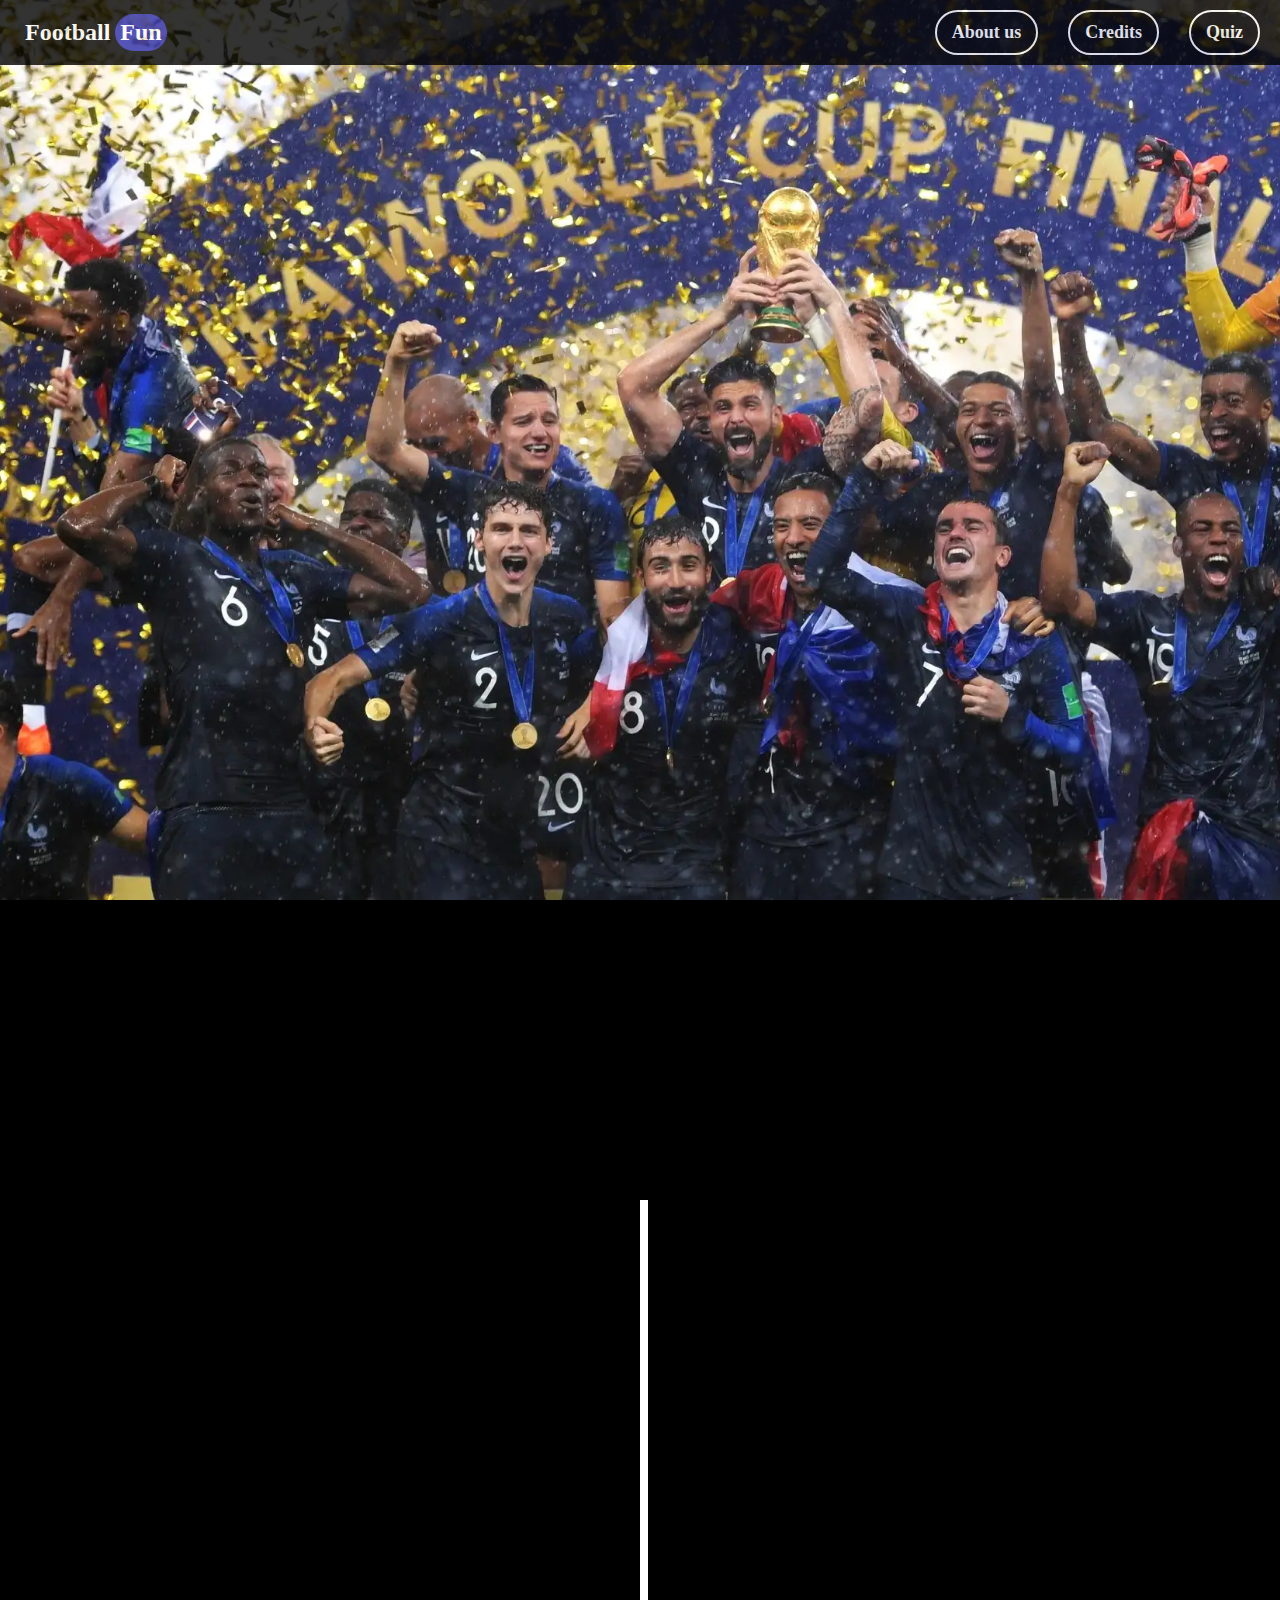
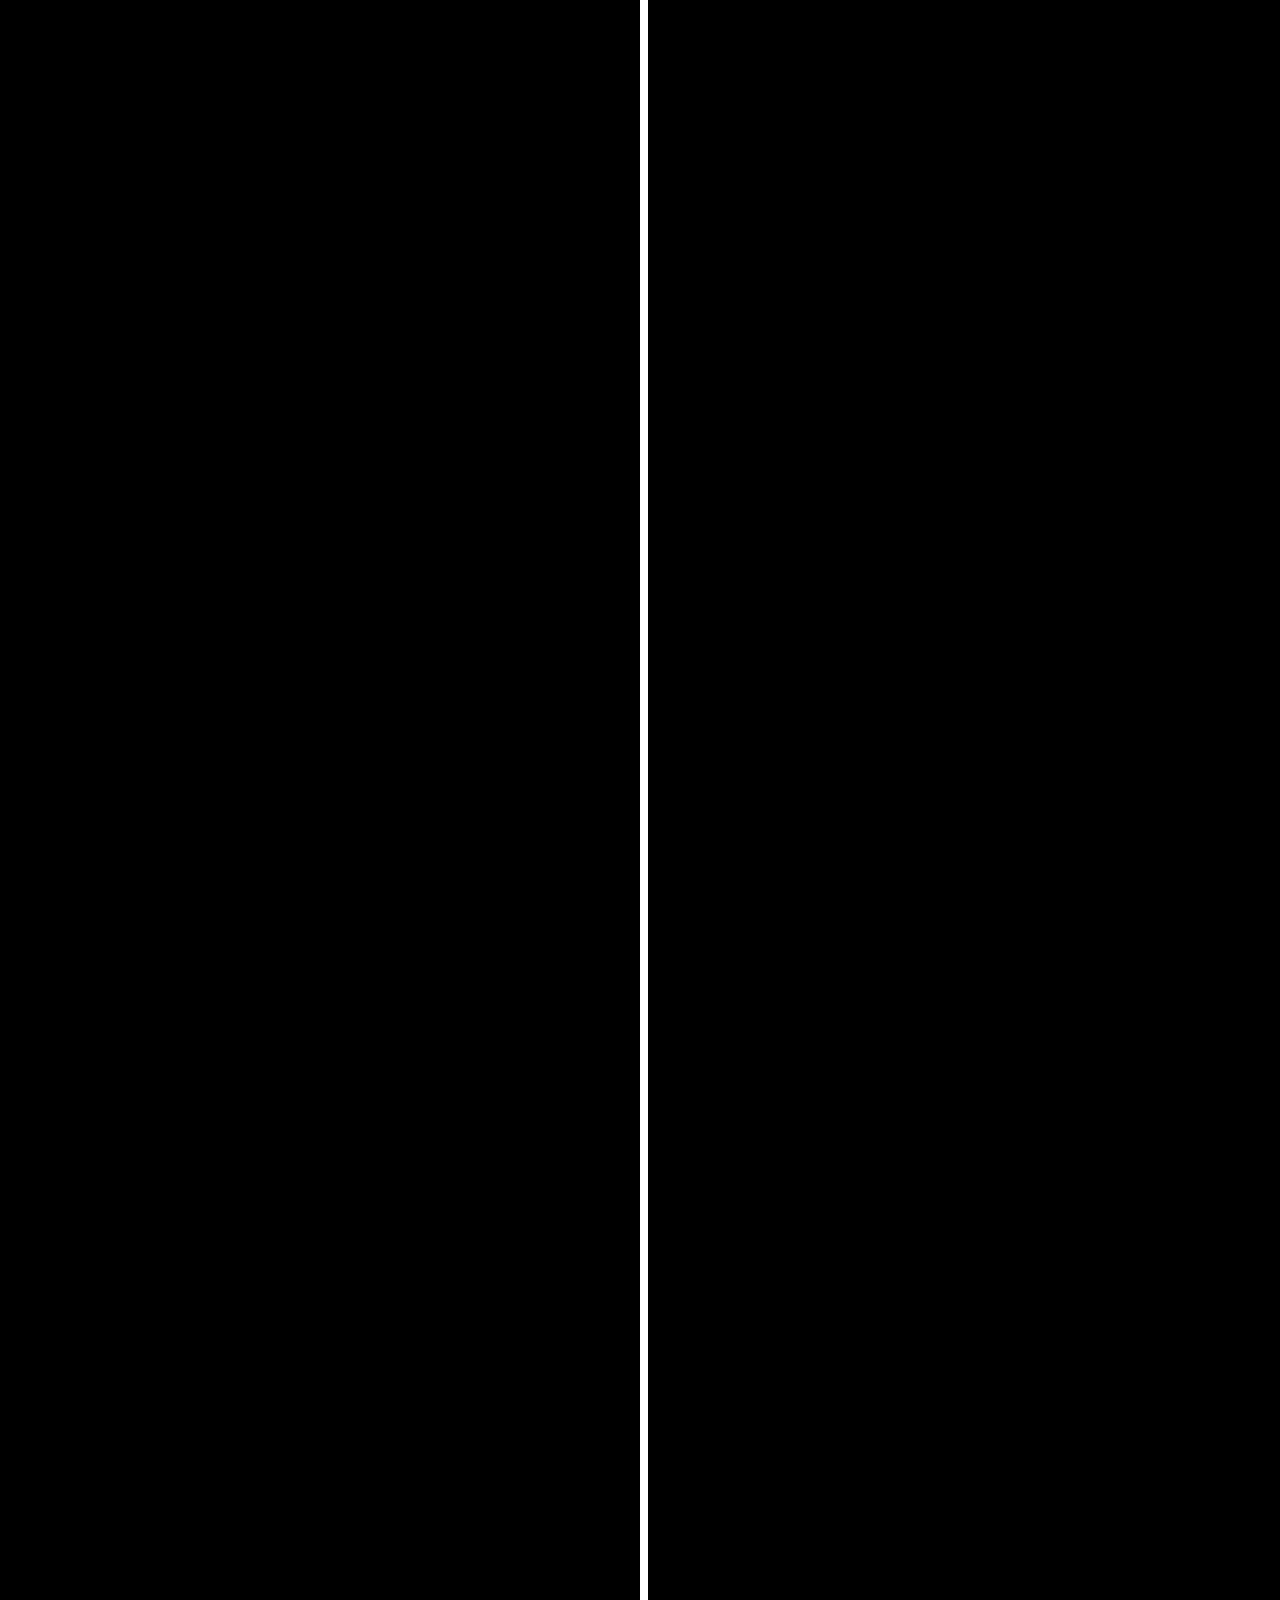
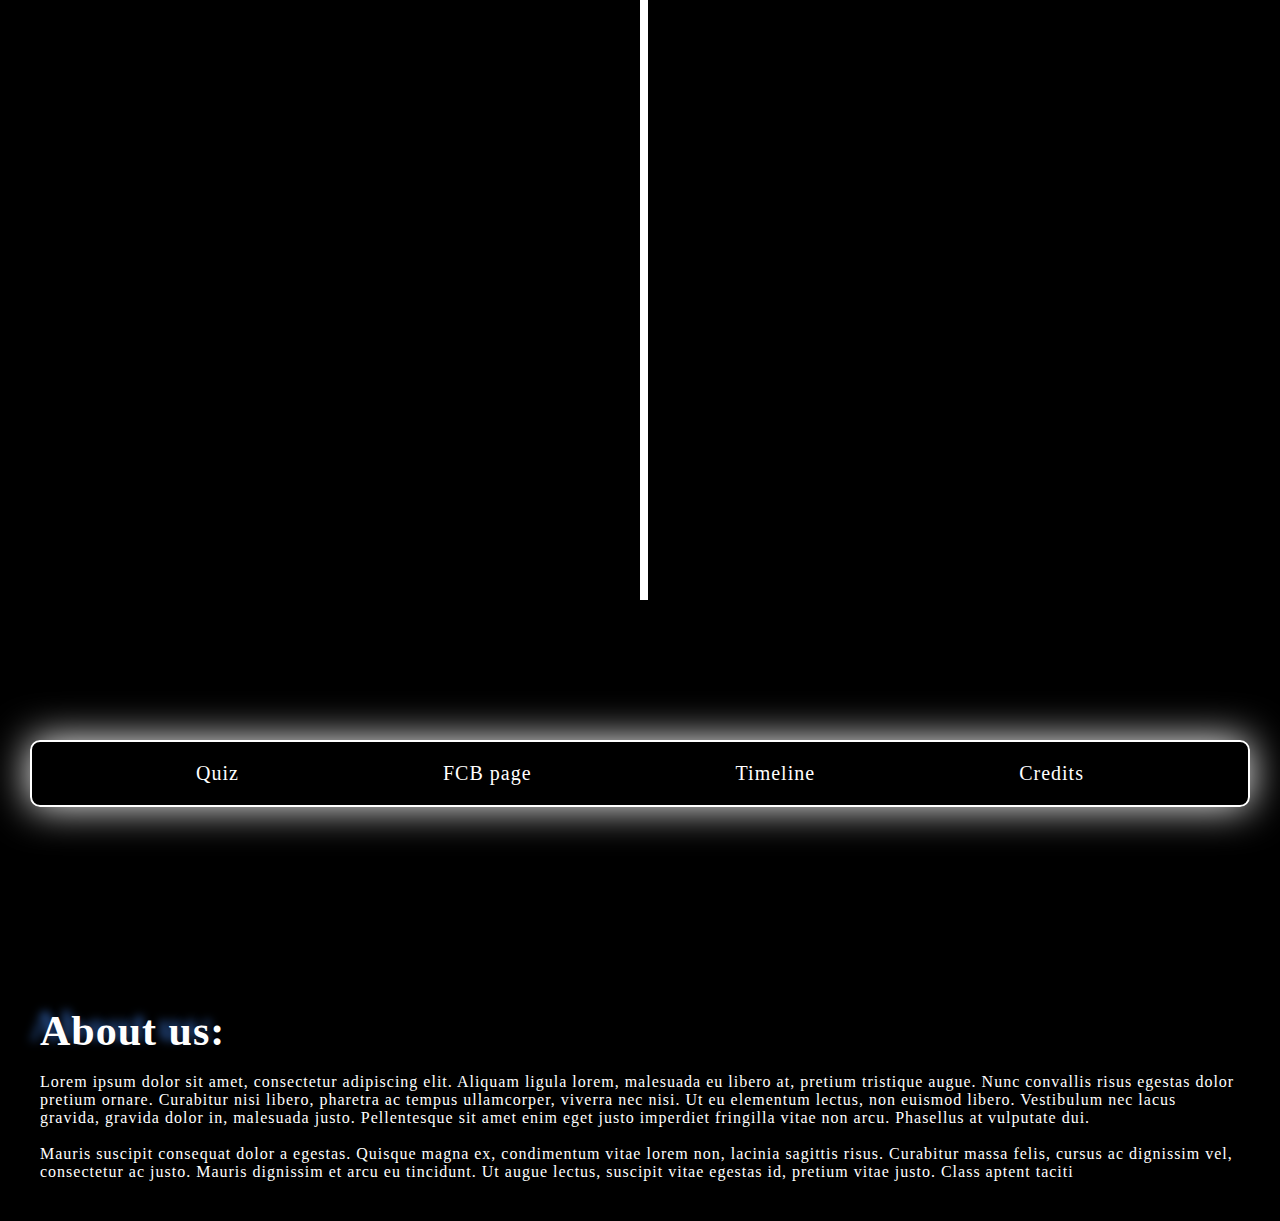
<file: index.html>
<!DOCTYPE html>
<html lang="en">
<head>
    <meta charset="UTF-8">
    <meta name="viewport" content="width=device-width, initial-scale=1.0">
    <meta http-equiv="X-UA-Compatible" content="IE=edge">
    <link rel="stylesheet" type="text/css" href="css/grid.css">
    <link rel="stylesheet" type="text/css" href="css/style.css">
    <title>Fotball</title>
</head>
<body class="startSida">
    <header id="header">
        <nav class="start-nav">
            <div class="logostart"><p>Football </p><p class="logoBg"> Fun</p> </div>
            <nav class="start-page">
                <a href="#aboutUs">About us</a>
                <a href="credits.html">Credits</a>
                <a href="quiz.html">Quiz</a>
            </nav>
        </nav>
    </header>
    <div class="line"></div>
<div class="timeline" id="timelinelink">
    <!-- varje div med class "box" är en del av händelser-->
    <div class="box show">
        <img src="img/englandflag.webp" alt="england flag">
        <div class="box-content o">
        <h2>1863</h2>
        <p>The modern football was invented</p>
        </div>
    </div>
    <div class="box show">
        <div class="box-content e">
        <h2>1930</h2>
        <p>First FIFA World Cup</p>
        </div>
        <img src="img/firstWC.webp" alt="Péle vs Sweden">
    </div>
    <div class="box show">
        <img src="img/CL.webp" alt="Champions League logo">
        <div class="box-content o">
        <h2>1955</h2>
        <p>Champions League was founded</p>
        </div> 
    </div>
    <div class="box show">
        <div class="box-content e">
            <h2>1930</h2>
            <p>First FIFA World Cup</p>
         </div>
        <img src="img/firstWC.webp" alt="Péle vs Sweden"> 
    </div>
    <div class="box show">
        <img src="img/CL.webp" alt="Champions League logo">
        <div class="box-content o">
            <h2>1955</h2>
            <p>Champions League was founded</p>
        </div>
    </div>
    <div class="box show">
        <div class="box-content e">
            <h2>1930</h2>
            <p>First FIFA World Cup</p>
         </div>
        <img src="img/firstWC.webp" alt="Péle vs Sweden"> 
    </div>
    <div class="box show">
        <img src="img/CL.webp" alt="Champions League logo">
        <div class="box-content o">
            <h2>1955</h2>
            <p>Champions League was founded</p>
        </div>
    </div>
    <div class="box show">
        <div class="box-content e">
            <h2>1930</h2>
            <p>First FIFA World Cup</p>
         </div>
        <img src="img/firstWC.webp" alt="Péle vs Sweden"> 
    </div>
    <div class="box show">
        <img src="img/CL.webp" alt="Champions League logo">
        <div class="box-content o">
            <h2>1955</h2>
            <p>Champions League was founded</p>
        </div>
    </div>
    <div class="box show">
        <div class="box-content e">
            <h2>1930</h2>
            <p>First FIFA World Cup</p>
         </div>
        <img src="img/firstWC.webp" alt="Péle vs Sweden"> 
    </div>
    <div class="box show">
        <img src="img/CL.webp" alt="Champions League logo">
        <div class="box-content o">
            <h2>1955</h2>
            <p>Champions League was founded</p>
        </div>
    </div>
    <div class="box show">
        <div class="box-content e">
            <h2>1930</h2>
            <p>First FIFA World Cup</p>
         </div>
        <img src="img/firstWC.webp" alt="Péle vs Sweden"> 
    </div>
</div>
 
    <nav class="start-nav-nere"> 
        <a href="quiz.html">Quiz</a>
        <a href="FCB.html">FCB page</a>
        <a href="#timelinelink">Timeline</a>
        <a href="credits.html">Credits</a>
    </nav>
<section class="AbUsSection">
    <h2 id="aboutUs">About us:</h2>
    <br>
    <p>Lorem ipsum dolor sit amet, consectetur adipiscing elit. Aliquam ligula lorem, malesuada eu libero at, pretium tristique augue. Nunc convallis risus egestas dolor pretium ornare. Curabitur nisi libero, pharetra ac tempus ullamcorper, viverra nec nisi. Ut eu elementum lectus, non euismod libero. Vestibulum nec lacus gravida, gravida dolor in, malesuada justo. Pellentesque sit amet enim eget justo imperdiet fringilla vitae non arcu.
         Phasellus at vulputate dui.</p><br>

       <p> Mauris suscipit consequat dolor a egestas. Quisque magna ex, condimentum vitae lorem non, lacinia sagittis risus. Curabitur massa felis, cursus ac dignissim vel, consectetur ac justo. Mauris dignissim et arcu eu tincidunt. Ut augue lectus, suscipit vitae egestas id, pretium vitae justo. Class aptent taciti</p>
</section>
    <script> 
    // Code for start picture fade out
    const bg = document.getElementById('header');
        window.addEventListener('scroll', function(){
         // bg.style.backgroundSize = 100 - +window.pageYOffset/800+'%';
          bg.style.opacity = 1 - +window.pageYOffset/500+'';
        })


    //code for the animated timeline

    const boxes = document.querySelectorAll('.box');

    window.addEventListener('scroll', checkBoxes);

    checkBoxes();

    function checkBoxes() {
        const triggerBottom = window.innerHeight / 5 * 4;

        boxes.forEach(box => {
           const boxTop = box.getBoundingClientRect().top;

           if (boxTop < triggerBottom) {
                box.classList.add('show');
           } else {
            box.classList.remove('show');
           }
    });
    }
        </script>
</body>
</html>
</file>
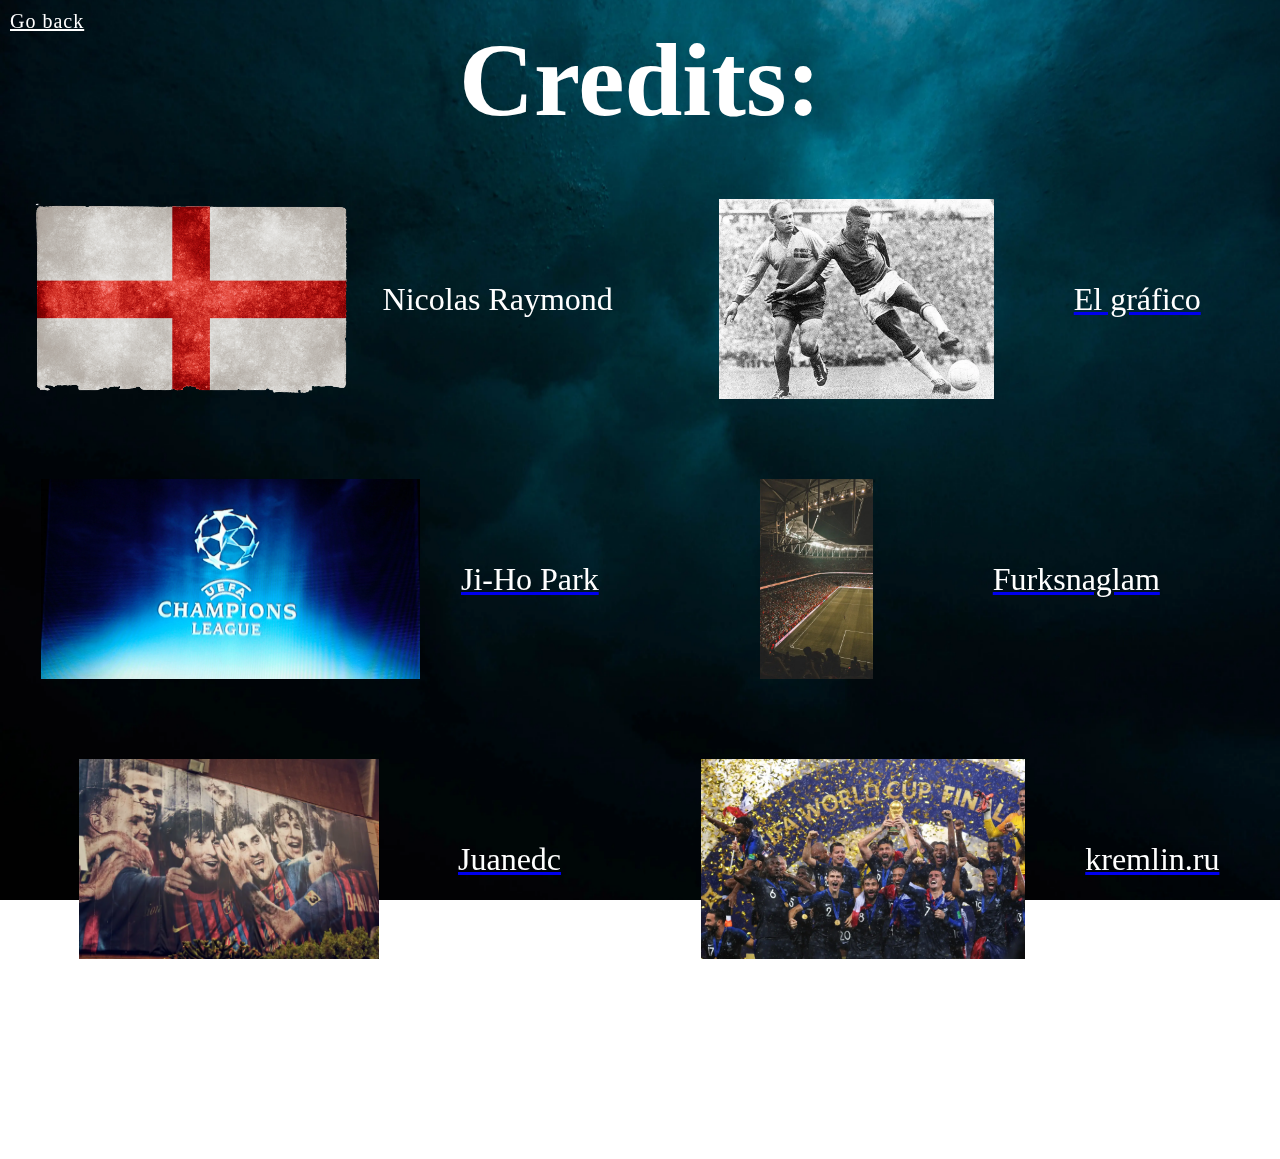
<file: credits.html>
<!DOCTYPE html>
<html lang="en">
<head>
    <meta charset="UTF-8">
    <meta name="viewport" content="width=device-width, initial-scale=1.0">
    <meta http-equiv="X-UA-Compatible" content="IE=edge">
    <link rel="stylesheet" type="text/css" href="css/grid.css">
    <link rel="stylesheet" type="text/css" href="css/style.css">
    <title>Credits</title>
</head>
<body>
    <div class="creditsPage"></div>
        <div class="container zIndex5">
            <nav class="goBack"><a href="index.html">Go back</a></nav>
        <header><h1>Credits:</h1></header>
        <figure class="creditSection">
            <img src="img/englandflag.webp" alt="england flag">
            <p>Nicolas Raymond</p>
        </figure>
        <figure class="creditSection">
            <img src="img/firstWC.webp" alt="Péle vs Sweden">
            <a href="http://commons.wikimedia.org/" target="_blank"><p>El gráfico</p></a>
        </figure>
        <figure class="creditSection">
            <img src="img/CL.webp" alt="Champions League logo">
            <a href="https://flic.kr/p/7PU7eU" target="_blank"><p>Ji-Ho Park</p></a>
        </figure>
        <figure class="creditSection">
            <img src="img/header.3.webp" alt="Football Stadium">
            <a href="https://www.pexels.com/photo/soccer-field-3131406/" target="_blank"><p>Furksnaglam</p></a>
        </figure>
        <figure class="creditSection">
            <img src="img/fcb1.webp" alt="FCB spelare">
            <a href="https://www.flickr.com/photos/juanedc/8440189313" target="_blank"><p>Juanedc</p></a>
        </figure>
        <figure class="creditSection">
            <img src="img/wcwin.webp" alt="france wins the world cup">
            <a href="https://commons.wikimedia.org/wiki/File:France_champion_of_the_Football_World_Cup_Russia_2018.jpg" target="_blank"><p>kremlin.ru</p></a>
        </figure>
        <figure class="creditSection">

        </figure>
        <figure class="creditSection">

        </figure>
        <figure class="creditSection">

        </figure>

    </div>
</body>
</html>
</file>
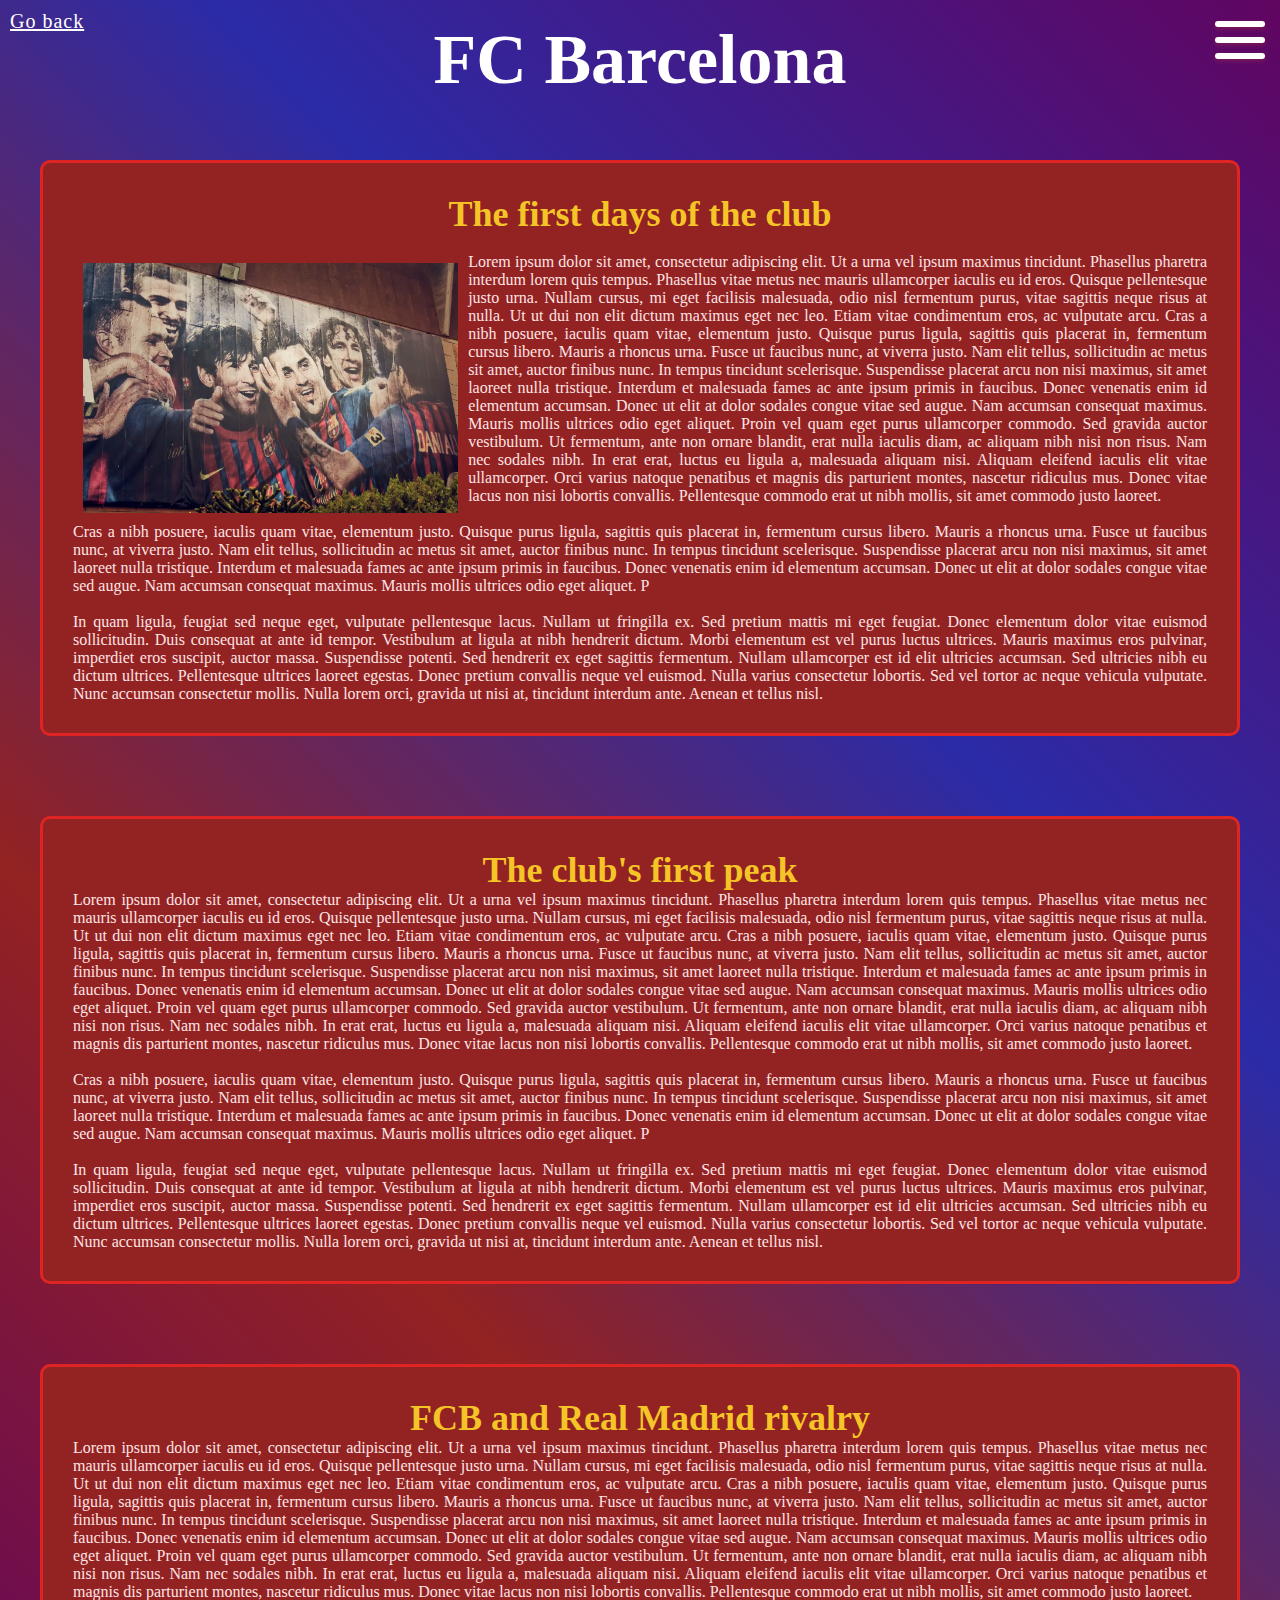
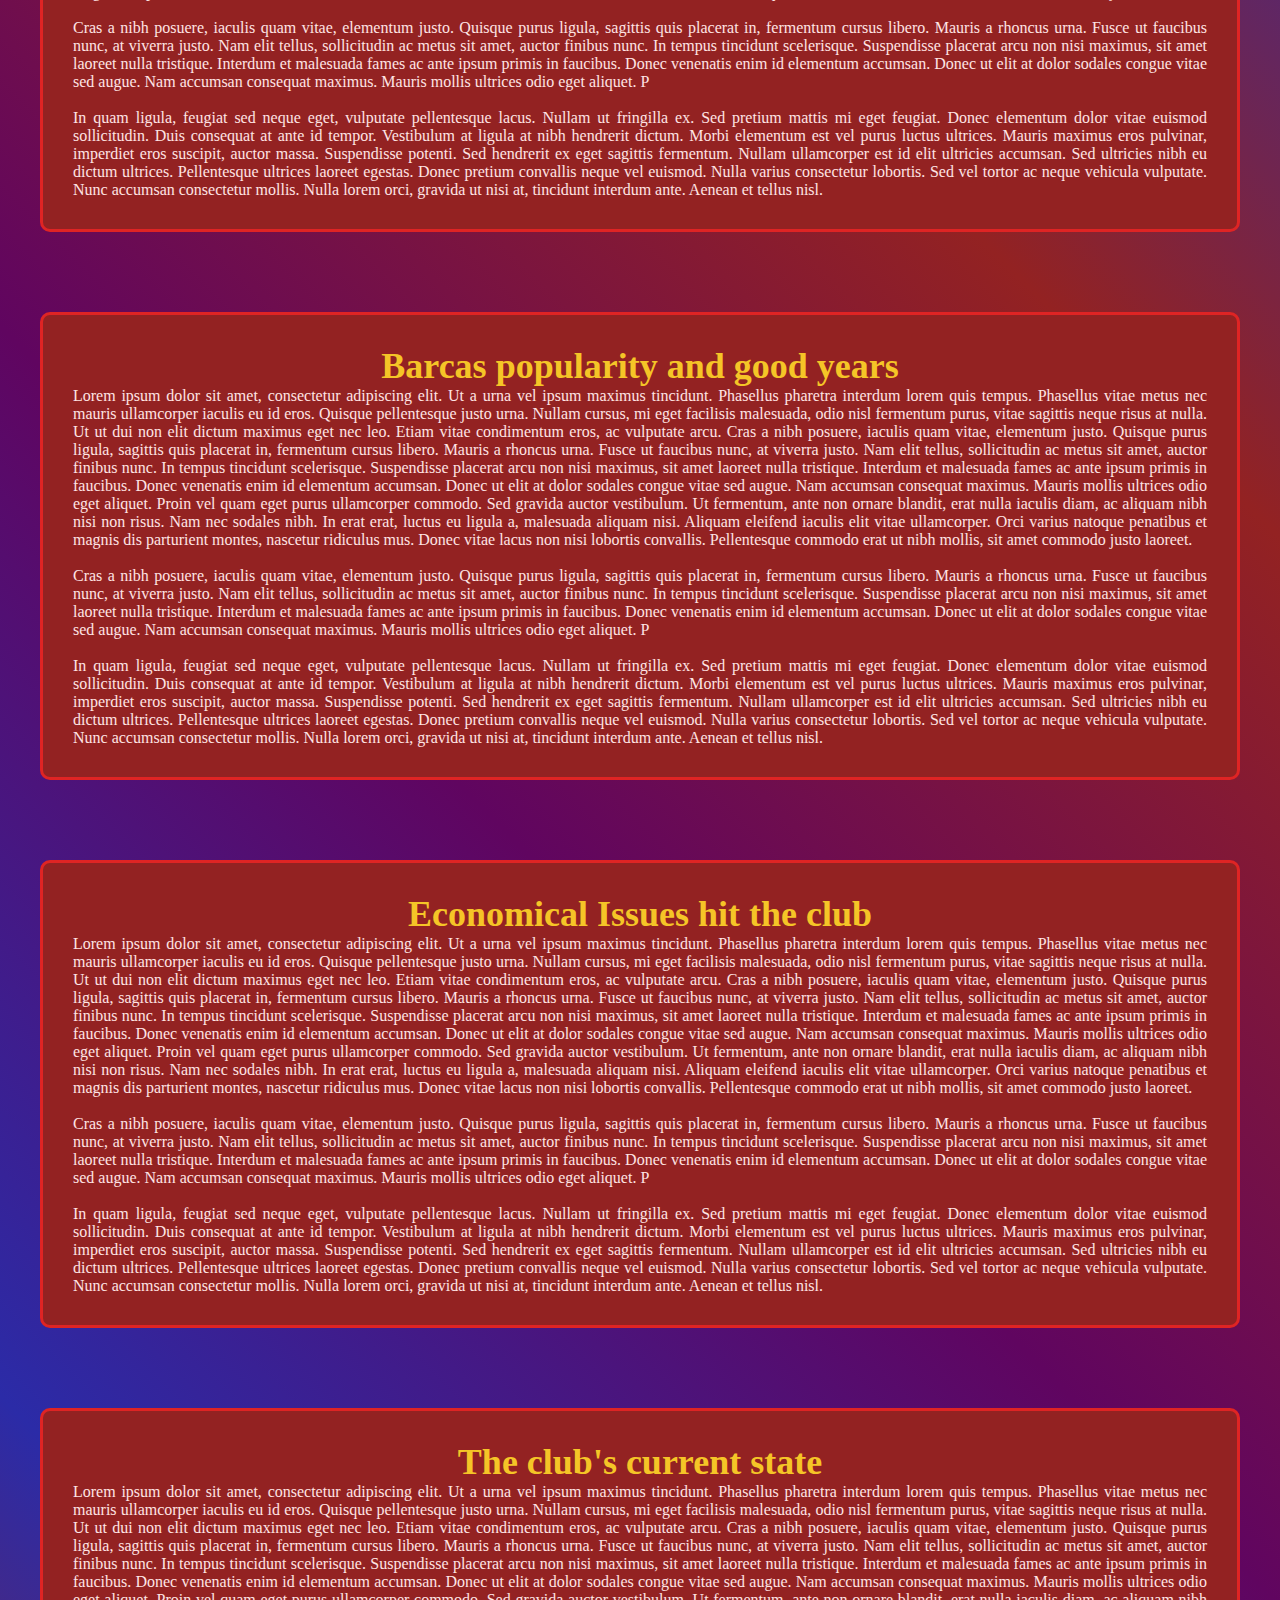
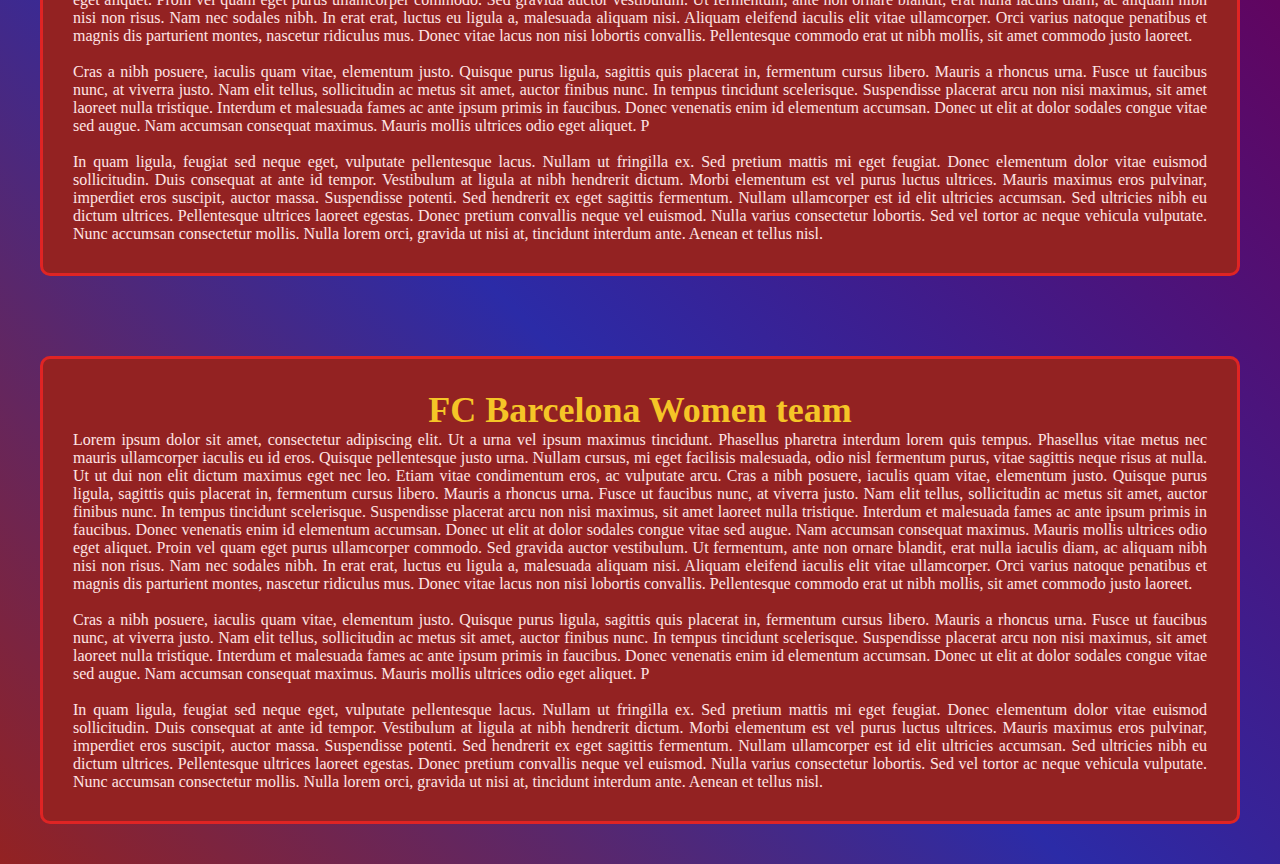
<file: FCB.html>
<!DOCTYPE html>
<html lang="en">
<head>
    <meta charset="UTF-8">
    <meta name="viewport" content="width=device-width, initial-scale=1.0">
    <meta http-equiv="X-UA-Compatible" content="IE=edge">
    <title>FC Barcelona</title>
    <link rel="stylesheet" type="text/css" href="css/grid.css">
    <link rel="stylesheet" type="text/css" href="css/style.css">
</head>
<body> 
    <div class="container fcb">
        <!-- Hamburgarmeny-->
        <nav class="goBack"><a href="index.html">Go back</a></nav>
        <div class="dropdown">
            <div class="dropbtn">
                <div class="btn-pins"></div></div>
            <div id="myDropdown" class="dropdown-content">
              <a href="#firstDays">First days</a>
              <a href="#firstPeak">First peak</a>
              <a href="#realMadrirRivalry">Real Madrid rivalry</a>
              <a href="#goodYears">Great years</a>
              <a href="#economicalIssues">Economical Issues</a>
              <a href="#currentState">Current State</a>
              <a href="#FCBWomen">FCB Women</a>
            </div>
          </div>
       <header>FC Barcelona</header>
        <section class="sectionFcb">
            <h2 id="firstDays">The first days of the club</h2>
            <br>
                 <img src="img/fcb1.webp" alt="fcb poster">
                <p> Lorem ipsum dolor sit amet, consectetur adipiscing elit. Ut a urna vel ipsum maximus tincidunt. Phasellus pharetra interdum lorem quis tempus. Phasellus vitae metus nec mauris ullamcorper iaculis eu id eros. Quisque pellentesque justo urna. Nullam cursus, mi eget facilisis malesuada, odio nisl fermentum purus, vitae sagittis neque risus at nulla. Ut ut dui non elit dictum maximus eget nec leo. Etiam vitae condimentum eros, ac vulputate arcu.

                Cras a nibh posuere, iaculis quam vitae, elementum justo. Quisque purus ligula, sagittis quis placerat in, fermentum cursus libero. Mauris a rhoncus urna. Fusce ut faucibus nunc, at viverra justo. Nam elit tellus, sollicitudin ac metus sit amet, auctor finibus nunc. In tempus tincidunt scelerisque. Suspendisse placerat arcu non nisi maximus, sit amet laoreet nulla tristique. Interdum et malesuada fames ac ante ipsum primis in faucibus. Donec venenatis enim id elementum accumsan. Donec ut elit at dolor sodales congue vitae sed augue. Nam accumsan consequat maximus.
                
                Mauris mollis ultrices odio eget aliquet. Proin vel quam eget purus ullamcorper commodo. Sed gravida auctor vestibulum. Ut fermentum, ante non ornare blandit, erat nulla iaculis diam, ac aliquam nibh nisi non risus. Nam nec sodales nibh. In erat erat, luctus eu ligula a, malesuada aliquam nisi. Aliquam eleifend iaculis elit vitae ullamcorper. Orci varius natoque penatibus et magnis dis parturient montes, nascetur ridiculus mus. Donec vitae lacus non nisi lobortis convallis. Pellentesque commodo erat ut nibh mollis, sit amet commodo justo laoreet.</p>
                <br>
                <p> Cras a nibh posuere, iaculis quam vitae, elementum justo. Quisque purus ligula, sagittis quis placerat in, fermentum cursus libero. Mauris a rhoncus urna. Fusce ut faucibus nunc, at viverra justo. Nam elit tellus, sollicitudin ac metus sit amet, auctor finibus nunc. In tempus tincidunt scelerisque. Suspendisse placerat arcu non nisi maximus, sit amet laoreet nulla tristique. Interdum et malesuada fames ac ante ipsum primis in faucibus. Donec venenatis enim id elementum accumsan. Donec ut elit at dolor sodales congue vitae sed augue. Nam accumsan consequat maximus.
                
                    Mauris mollis ultrices odio eget aliquet. P</p>
                <br>
                <p>In quam ligula, feugiat sed neque eget, vulputate pellentesque lacus. Nullam ut fringilla ex. Sed pretium mattis mi eget feugiat. Donec elementum dolor vitae euismod sollicitudin. Duis consequat at ante id tempor. Vestibulum at ligula at nibh hendrerit dictum. Morbi elementum est vel purus luctus ultrices.

                    Mauris maximus eros pulvinar, imperdiet eros suscipit, auctor massa. Suspendisse potenti. Sed hendrerit ex eget sagittis fermentum. Nullam ullamcorper est id elit ultricies accumsan. Sed ultricies nibh eu dictum ultrices. Pellentesque ultrices laoreet egestas. Donec pretium convallis neque vel euismod. Nulla varius consectetur lobortis. Sed vel tortor ac neque vehicula vulputate. Nunc accumsan consectetur mollis. Nulla lorem orci, gravida ut nisi at, tincidunt interdum ante. Aenean et tellus nisl.
                    
                    </p>
        </section>
        <section class="sectionFcb">
            <h2 id="firstPeak">The club's first peak</h2>
            <p> Lorem ipsum dolor sit amet, consectetur adipiscing elit. Ut a urna vel ipsum maximus tincidunt. Phasellus pharetra interdum lorem quis tempus. Phasellus vitae metus nec mauris ullamcorper iaculis eu id eros. Quisque pellentesque justo urna. Nullam cursus, mi eget facilisis malesuada, odio nisl fermentum purus, vitae sagittis neque risus at nulla. Ut ut dui non elit dictum maximus eget nec leo. Etiam vitae condimentum eros, ac vulputate arcu.

                Cras a nibh posuere, iaculis quam vitae, elementum justo. Quisque purus ligula, sagittis quis placerat in, fermentum cursus libero. Mauris a rhoncus urna. Fusce ut faucibus nunc, at viverra justo. Nam elit tellus, sollicitudin ac metus sit amet, auctor finibus nunc. In tempus tincidunt scelerisque. Suspendisse placerat arcu non nisi maximus, sit amet laoreet nulla tristique. Interdum et malesuada fames ac ante ipsum primis in faucibus. Donec venenatis enim id elementum accumsan. Donec ut elit at dolor sodales congue vitae sed augue. Nam accumsan consequat maximus.
                
                Mauris mollis ultrices odio eget aliquet. Proin vel quam eget purus ullamcorper commodo. Sed gravida auctor vestibulum. Ut fermentum, ante non ornare blandit, erat nulla iaculis diam, ac aliquam nibh nisi non risus. Nam nec sodales nibh. In erat erat, luctus eu ligula a, malesuada aliquam nisi. Aliquam eleifend iaculis elit vitae ullamcorper. Orci varius natoque penatibus et magnis dis parturient montes, nascetur ridiculus mus. Donec vitae lacus non nisi lobortis convallis. Pellentesque commodo erat ut nibh mollis, sit amet commodo justo laoreet.</p>
                <br>
                <p> Cras a nibh posuere, iaculis quam vitae, elementum justo. Quisque purus ligula, sagittis quis placerat in, fermentum cursus libero. Mauris a rhoncus urna. Fusce ut faucibus nunc, at viverra justo. Nam elit tellus, sollicitudin ac metus sit amet, auctor finibus nunc. In tempus tincidunt scelerisque. Suspendisse placerat arcu non nisi maximus, sit amet laoreet nulla tristique. Interdum et malesuada fames ac ante ipsum primis in faucibus. Donec venenatis enim id elementum accumsan. Donec ut elit at dolor sodales congue vitae sed augue. Nam accumsan consequat maximus.
                
                    Mauris mollis ultrices odio eget aliquet. P</p>
                <br>
                <p>In quam ligula, feugiat sed neque eget, vulputate pellentesque lacus. Nullam ut fringilla ex. Sed pretium mattis mi eget feugiat. Donec elementum dolor vitae euismod sollicitudin. Duis consequat at ante id tempor. Vestibulum at ligula at nibh hendrerit dictum. Morbi elementum est vel purus luctus ultrices.

                    Mauris maximus eros pulvinar, imperdiet eros suscipit, auctor massa. Suspendisse potenti. Sed hendrerit ex eget sagittis fermentum. Nullam ullamcorper est id elit ultricies accumsan. Sed ultricies nibh eu dictum ultrices. Pellentesque ultrices laoreet egestas. Donec pretium convallis neque vel euismod. Nulla varius consectetur lobortis. Sed vel tortor ac neque vehicula vulputate. Nunc accumsan consectetur mollis. Nulla lorem orci, gravida ut nisi at, tincidunt interdum ante. Aenean et tellus nisl.
                    
                    </p>
        </section>
        <section class="sectionFcb">
            <h2 id="realMadrirRivalry">FCB and Real Madrid rivalry</h2>
            <p> Lorem ipsum dolor sit amet, consectetur adipiscing elit. Ut a urna vel ipsum maximus tincidunt. Phasellus pharetra interdum lorem quis tempus. Phasellus vitae metus nec mauris ullamcorper iaculis eu id eros. Quisque pellentesque justo urna. Nullam cursus, mi eget facilisis malesuada, odio nisl fermentum purus, vitae sagittis neque risus at nulla. Ut ut dui non elit dictum maximus eget nec leo. Etiam vitae condimentum eros, ac vulputate arcu.

                Cras a nibh posuere, iaculis quam vitae, elementum justo. Quisque purus ligula, sagittis quis placerat in, fermentum cursus libero. Mauris a rhoncus urna. Fusce ut faucibus nunc, at viverra justo. Nam elit tellus, sollicitudin ac metus sit amet, auctor finibus nunc. In tempus tincidunt scelerisque. Suspendisse placerat arcu non nisi maximus, sit amet laoreet nulla tristique. Interdum et malesuada fames ac ante ipsum primis in faucibus. Donec venenatis enim id elementum accumsan. Donec ut elit at dolor sodales congue vitae sed augue. Nam accumsan consequat maximus.
                
                Mauris mollis ultrices odio eget aliquet. Proin vel quam eget purus ullamcorper commodo. Sed gravida auctor vestibulum. Ut fermentum, ante non ornare blandit, erat nulla iaculis diam, ac aliquam nibh nisi non risus. Nam nec sodales nibh. In erat erat, luctus eu ligula a, malesuada aliquam nisi. Aliquam eleifend iaculis elit vitae ullamcorper. Orci varius natoque penatibus et magnis dis parturient montes, nascetur ridiculus mus. Donec vitae lacus non nisi lobortis convallis. Pellentesque commodo erat ut nibh mollis, sit amet commodo justo laoreet.</p>
                <br>
                <p> Cras a nibh posuere, iaculis quam vitae, elementum justo. Quisque purus ligula, sagittis quis placerat in, fermentum cursus libero. Mauris a rhoncus urna. Fusce ut faucibus nunc, at viverra justo. Nam elit tellus, sollicitudin ac metus sit amet, auctor finibus nunc. In tempus tincidunt scelerisque. Suspendisse placerat arcu non nisi maximus, sit amet laoreet nulla tristique. Interdum et malesuada fames ac ante ipsum primis in faucibus. Donec venenatis enim id elementum accumsan. Donec ut elit at dolor sodales congue vitae sed augue. Nam accumsan consequat maximus.
                
                    Mauris mollis ultrices odio eget aliquet. P</p>
                <br>
                <p>In quam ligula, feugiat sed neque eget, vulputate pellentesque lacus. Nullam ut fringilla ex. Sed pretium mattis mi eget feugiat. Donec elementum dolor vitae euismod sollicitudin. Duis consequat at ante id tempor. Vestibulum at ligula at nibh hendrerit dictum. Morbi elementum est vel purus luctus ultrices.

                    Mauris maximus eros pulvinar, imperdiet eros suscipit, auctor massa. Suspendisse potenti. Sed hendrerit ex eget sagittis fermentum. Nullam ullamcorper est id elit ultricies accumsan. Sed ultricies nibh eu dictum ultrices. Pellentesque ultrices laoreet egestas. Donec pretium convallis neque vel euismod. Nulla varius consectetur lobortis. Sed vel tortor ac neque vehicula vulputate. Nunc accumsan consectetur mollis. Nulla lorem orci, gravida ut nisi at, tincidunt interdum ante. Aenean et tellus nisl.
                    
                    </p>
        </section>
        <section class="sectionFcb">
            <h2 id="goodYears">Barcas popularity and good years</h2>
            <p> Lorem ipsum dolor sit amet, consectetur adipiscing elit. Ut a urna vel ipsum maximus tincidunt. Phasellus pharetra interdum lorem quis tempus. Phasellus vitae metus nec mauris ullamcorper iaculis eu id eros. Quisque pellentesque justo urna. Nullam cursus, mi eget facilisis malesuada, odio nisl fermentum purus, vitae sagittis neque risus at nulla. Ut ut dui non elit dictum maximus eget nec leo. Etiam vitae condimentum eros, ac vulputate arcu.

                Cras a nibh posuere, iaculis quam vitae, elementum justo. Quisque purus ligula, sagittis quis placerat in, fermentum cursus libero. Mauris a rhoncus urna. Fusce ut faucibus nunc, at viverra justo. Nam elit tellus, sollicitudin ac metus sit amet, auctor finibus nunc. In tempus tincidunt scelerisque. Suspendisse placerat arcu non nisi maximus, sit amet laoreet nulla tristique. Interdum et malesuada fames ac ante ipsum primis in faucibus. Donec venenatis enim id elementum accumsan. Donec ut elit at dolor sodales congue vitae sed augue. Nam accumsan consequat maximus.
                
                Mauris mollis ultrices odio eget aliquet. Proin vel quam eget purus ullamcorper commodo. Sed gravida auctor vestibulum. Ut fermentum, ante non ornare blandit, erat nulla iaculis diam, ac aliquam nibh nisi non risus. Nam nec sodales nibh. In erat erat, luctus eu ligula a, malesuada aliquam nisi. Aliquam eleifend iaculis elit vitae ullamcorper. Orci varius natoque penatibus et magnis dis parturient montes, nascetur ridiculus mus. Donec vitae lacus non nisi lobortis convallis. Pellentesque commodo erat ut nibh mollis, sit amet commodo justo laoreet.</p>
                <br>
                <p> Cras a nibh posuere, iaculis quam vitae, elementum justo. Quisque purus ligula, sagittis quis placerat in, fermentum cursus libero. Mauris a rhoncus urna. Fusce ut faucibus nunc, at viverra justo. Nam elit tellus, sollicitudin ac metus sit amet, auctor finibus nunc. In tempus tincidunt scelerisque. Suspendisse placerat arcu non nisi maximus, sit amet laoreet nulla tristique. Interdum et malesuada fames ac ante ipsum primis in faucibus. Donec venenatis enim id elementum accumsan. Donec ut elit at dolor sodales congue vitae sed augue. Nam accumsan consequat maximus.
                
                    Mauris mollis ultrices odio eget aliquet. P</p>
                <br>
                <p>In quam ligula, feugiat sed neque eget, vulputate pellentesque lacus. Nullam ut fringilla ex. Sed pretium mattis mi eget feugiat. Donec elementum dolor vitae euismod sollicitudin. Duis consequat at ante id tempor. Vestibulum at ligula at nibh hendrerit dictum. Morbi elementum est vel purus luctus ultrices.

                    Mauris maximus eros pulvinar, imperdiet eros suscipit, auctor massa. Suspendisse potenti. Sed hendrerit ex eget sagittis fermentum. Nullam ullamcorper est id elit ultricies accumsan. Sed ultricies nibh eu dictum ultrices. Pellentesque ultrices laoreet egestas. Donec pretium convallis neque vel euismod. Nulla varius consectetur lobortis. Sed vel tortor ac neque vehicula vulputate. Nunc accumsan consectetur mollis. Nulla lorem orci, gravida ut nisi at, tincidunt interdum ante. Aenean et tellus nisl.
                    
                    </p>
        </section>
        <section class="sectionFcb">
            <h2 id="economicalIssues">Economical Issues hit the club</h2>
            <p> Lorem ipsum dolor sit amet, consectetur adipiscing elit. Ut a urna vel ipsum maximus tincidunt. Phasellus pharetra interdum lorem quis tempus. Phasellus vitae metus nec mauris ullamcorper iaculis eu id eros. Quisque pellentesque justo urna. Nullam cursus, mi eget facilisis malesuada, odio nisl fermentum purus, vitae sagittis neque risus at nulla. Ut ut dui non elit dictum maximus eget nec leo. Etiam vitae condimentum eros, ac vulputate arcu.

                Cras a nibh posuere, iaculis quam vitae, elementum justo. Quisque purus ligula, sagittis quis placerat in, fermentum cursus libero. Mauris a rhoncus urna. Fusce ut faucibus nunc, at viverra justo. Nam elit tellus, sollicitudin ac metus sit amet, auctor finibus nunc. In tempus tincidunt scelerisque. Suspendisse placerat arcu non nisi maximus, sit amet laoreet nulla tristique. Interdum et malesuada fames ac ante ipsum primis in faucibus. Donec venenatis enim id elementum accumsan. Donec ut elit at dolor sodales congue vitae sed augue. Nam accumsan consequat maximus.
                
                Mauris mollis ultrices odio eget aliquet. Proin vel quam eget purus ullamcorper commodo. Sed gravida auctor vestibulum. Ut fermentum, ante non ornare blandit, erat nulla iaculis diam, ac aliquam nibh nisi non risus. Nam nec sodales nibh. In erat erat, luctus eu ligula a, malesuada aliquam nisi. Aliquam eleifend iaculis elit vitae ullamcorper. Orci varius natoque penatibus et magnis dis parturient montes, nascetur ridiculus mus. Donec vitae lacus non nisi lobortis convallis. Pellentesque commodo erat ut nibh mollis, sit amet commodo justo laoreet.</p>
                <br>
                <p> Cras a nibh posuere, iaculis quam vitae, elementum justo. Quisque purus ligula, sagittis quis placerat in, fermentum cursus libero. Mauris a rhoncus urna. Fusce ut faucibus nunc, at viverra justo. Nam elit tellus, sollicitudin ac metus sit amet, auctor finibus nunc. In tempus tincidunt scelerisque. Suspendisse placerat arcu non nisi maximus, sit amet laoreet nulla tristique. Interdum et malesuada fames ac ante ipsum primis in faucibus. Donec venenatis enim id elementum accumsan. Donec ut elit at dolor sodales congue vitae sed augue. Nam accumsan consequat maximus.
                
                    Mauris mollis ultrices odio eget aliquet. P</p>
                <br>
                <p>In quam ligula, feugiat sed neque eget, vulputate pellentesque lacus. Nullam ut fringilla ex. Sed pretium mattis mi eget feugiat. Donec elementum dolor vitae euismod sollicitudin. Duis consequat at ante id tempor. Vestibulum at ligula at nibh hendrerit dictum. Morbi elementum est vel purus luctus ultrices.

                    Mauris maximus eros pulvinar, imperdiet eros suscipit, auctor massa. Suspendisse potenti. Sed hendrerit ex eget sagittis fermentum. Nullam ullamcorper est id elit ultricies accumsan. Sed ultricies nibh eu dictum ultrices. Pellentesque ultrices laoreet egestas. Donec pretium convallis neque vel euismod. Nulla varius consectetur lobortis. Sed vel tortor ac neque vehicula vulputate. Nunc accumsan consectetur mollis. Nulla lorem orci, gravida ut nisi at, tincidunt interdum ante. Aenean et tellus nisl.
                    
                    </p>
        </section>
        <section class="sectionFcb">
            <h2 id="currentState">The club's current state</h2>
            <p> Lorem ipsum dolor sit amet, consectetur adipiscing elit. Ut a urna vel ipsum maximus tincidunt. Phasellus pharetra interdum lorem quis tempus. Phasellus vitae metus nec mauris ullamcorper iaculis eu id eros. Quisque pellentesque justo urna. Nullam cursus, mi eget facilisis malesuada, odio nisl fermentum purus, vitae sagittis neque risus at nulla. Ut ut dui non elit dictum maximus eget nec leo. Etiam vitae condimentum eros, ac vulputate arcu.

                Cras a nibh posuere, iaculis quam vitae, elementum justo. Quisque purus ligula, sagittis quis placerat in, fermentum cursus libero. Mauris a rhoncus urna. Fusce ut faucibus nunc, at viverra justo. Nam elit tellus, sollicitudin ac metus sit amet, auctor finibus nunc. In tempus tincidunt scelerisque. Suspendisse placerat arcu non nisi maximus, sit amet laoreet nulla tristique. Interdum et malesuada fames ac ante ipsum primis in faucibus. Donec venenatis enim id elementum accumsan. Donec ut elit at dolor sodales congue vitae sed augue. Nam accumsan consequat maximus.
                
                Mauris mollis ultrices odio eget aliquet. Proin vel quam eget purus ullamcorper commodo. Sed gravida auctor vestibulum. Ut fermentum, ante non ornare blandit, erat nulla iaculis diam, ac aliquam nibh nisi non risus. Nam nec sodales nibh. In erat erat, luctus eu ligula a, malesuada aliquam nisi. Aliquam eleifend iaculis elit vitae ullamcorper. Orci varius natoque penatibus et magnis dis parturient montes, nascetur ridiculus mus. Donec vitae lacus non nisi lobortis convallis. Pellentesque commodo erat ut nibh mollis, sit amet commodo justo laoreet.</p>
                <br>
                <p> Cras a nibh posuere, iaculis quam vitae, elementum justo. Quisque purus ligula, sagittis quis placerat in, fermentum cursus libero. Mauris a rhoncus urna. Fusce ut faucibus nunc, at viverra justo. Nam elit tellus, sollicitudin ac metus sit amet, auctor finibus nunc. In tempus tincidunt scelerisque. Suspendisse placerat arcu non nisi maximus, sit amet laoreet nulla tristique. Interdum et malesuada fames ac ante ipsum primis in faucibus. Donec venenatis enim id elementum accumsan. Donec ut elit at dolor sodales congue vitae sed augue. Nam accumsan consequat maximus.
                
                    Mauris mollis ultrices odio eget aliquet. P</p>
                <br>
                <p>In quam ligula, feugiat sed neque eget, vulputate pellentesque lacus. Nullam ut fringilla ex. Sed pretium mattis mi eget feugiat. Donec elementum dolor vitae euismod sollicitudin. Duis consequat at ante id tempor. Vestibulum at ligula at nibh hendrerit dictum. Morbi elementum est vel purus luctus ultrices.

                    Mauris maximus eros pulvinar, imperdiet eros suscipit, auctor massa. Suspendisse potenti. Sed hendrerit ex eget sagittis fermentum. Nullam ullamcorper est id elit ultricies accumsan. Sed ultricies nibh eu dictum ultrices. Pellentesque ultrices laoreet egestas. Donec pretium convallis neque vel euismod. Nulla varius consectetur lobortis. Sed vel tortor ac neque vehicula vulputate. Nunc accumsan consectetur mollis. Nulla lorem orci, gravida ut nisi at, tincidunt interdum ante. Aenean et tellus nisl.
                    
                    </p>
        </section>
        <section class="sectionFcb">
            <h2 id="FCBWomen">FC Barcelona Women team</h2>
            <p> Lorem ipsum dolor sit amet, consectetur adipiscing elit. Ut a urna vel ipsum maximus tincidunt. Phasellus pharetra interdum lorem quis tempus. Phasellus vitae metus nec mauris ullamcorper iaculis eu id eros. Quisque pellentesque justo urna. Nullam cursus, mi eget facilisis malesuada, odio nisl fermentum purus, vitae sagittis neque risus at nulla. Ut ut dui non elit dictum maximus eget nec leo. Etiam vitae condimentum eros, ac vulputate arcu.

                Cras a nibh posuere, iaculis quam vitae, elementum justo. Quisque purus ligula, sagittis quis placerat in, fermentum cursus libero. Mauris a rhoncus urna. Fusce ut faucibus nunc, at viverra justo. Nam elit tellus, sollicitudin ac metus sit amet, auctor finibus nunc. In tempus tincidunt scelerisque. Suspendisse placerat arcu non nisi maximus, sit amet laoreet nulla tristique. Interdum et malesuada fames ac ante ipsum primis in faucibus. Donec venenatis enim id elementum accumsan. Donec ut elit at dolor sodales congue vitae sed augue. Nam accumsan consequat maximus.
                
                Mauris mollis ultrices odio eget aliquet. Proin vel quam eget purus ullamcorper commodo. Sed gravida auctor vestibulum. Ut fermentum, ante non ornare blandit, erat nulla iaculis diam, ac aliquam nibh nisi non risus. Nam nec sodales nibh. In erat erat, luctus eu ligula a, malesuada aliquam nisi. Aliquam eleifend iaculis elit vitae ullamcorper. Orci varius natoque penatibus et magnis dis parturient montes, nascetur ridiculus mus. Donec vitae lacus non nisi lobortis convallis. Pellentesque commodo erat ut nibh mollis, sit amet commodo justo laoreet.</p>
                <br>
                <p> Cras a nibh posuere, iaculis quam vitae, elementum justo. Quisque purus ligula, sagittis quis placerat in, fermentum cursus libero. Mauris a rhoncus urna. Fusce ut faucibus nunc, at viverra justo. Nam elit tellus, sollicitudin ac metus sit amet, auctor finibus nunc. In tempus tincidunt scelerisque. Suspendisse placerat arcu non nisi maximus, sit amet laoreet nulla tristique. Interdum et malesuada fames ac ante ipsum primis in faucibus. Donec venenatis enim id elementum accumsan. Donec ut elit at dolor sodales congue vitae sed augue. Nam accumsan consequat maximus.
                
                    Mauris mollis ultrices odio eget aliquet. P</p>
                <br>
                <p>In quam ligula, feugiat sed neque eget, vulputate pellentesque lacus. Nullam ut fringilla ex. Sed pretium mattis mi eget feugiat. Donec elementum dolor vitae euismod sollicitudin. Duis consequat at ante id tempor. Vestibulum at ligula at nibh hendrerit dictum. Morbi elementum est vel purus luctus ultrices.

                    Mauris maximus eros pulvinar, imperdiet eros suscipit, auctor massa. Suspendisse potenti. Sed hendrerit ex eget sagittis fermentum. Nullam ullamcorper est id elit ultricies accumsan. Sed ultricies nibh eu dictum ultrices. Pellentesque ultrices laoreet egestas. Donec pretium convallis neque vel euismod. Nulla varius consectetur lobortis. Sed vel tortor ac neque vehicula vulputate. Nunc accumsan consectetur mollis. Nulla lorem orci, gravida ut nisi at, tincidunt interdum ante. Aenean et tellus nisl.
                    
                    </p>
        </section>
    </div>
    <script src="js/index.js"></script>
</body>
</html>
</file>
<file: css/grid.css>
.container{
    display: grid;
    grid-template-columns: repeat(12, 1fr);
    grid-template-rows: minmax(40px, auto);
}
/* placering av header*/
header{
    grid-column: 1/ -1;
    grid-row: 1/ 2;
}
/* barcelona section placering*/
.sectionFcb{
    grid-column: 1/ -1;
}

.index section{
    grid-column: 1/ -1;
}

.index {
    align-items: center;
    justify-content: center;
}
/* timeline on startpage*/
.timeline{
    display: flex;
    flex-direction: column;
    justify-content: center;
    align-items: center;
}
/* position for each section credit page*/
@media only screen and (min-width: 1000px){
    .creditSection:nth-of-type(odd){
        grid-column: 1/ 7;
    }
    .creditSection:nth-of-type(even){
        grid-column: 7/ 13;
    }    
}
.creditSection {
    grid-column: 1/ -1;
}
</file>
<file: css/style.css>
*{
    margin: 0;
}
/* background på barca sidan*/
.fcb{
    width: 100%;
    background-size: 300% 300%;
    background: linear-gradient(45deg, rgb(147, 34, 34), rgb(43, 43, 167), rgb(96, 5, 96), rgb(147, 34, 34), rgb(43, 43, 167), rgb(96, 5, 96));
}

/* styling av header, mest texten*/
header{
    text-align: center;
    color: white;
    font-size: 70px;
    padding: 20px;
    font-weight: bold;
}
/* styling av varje artikel på barca sidan*/

.sectionFcb {
    background-color: rgb(147, 34, 34);
    margin: 40px;
    border-radius: 10px;
    border-color: rgb(223, 36, 36);
    border-style: solid;
    border-width: 3px;
    padding: 30px;
}

.sectionFcb h2{
    color: rgb(245, 197, 39); 
    font-size: 36px;
    text-align: center;
}
.sectionFcb img{
    height: 250px;
    margin: 10px;
    float: left;
}
.sectionFcb p{
    color: rgb(255, 228, 228);
    text-align: justify;
}
/* ändrar storlekar för att passa mobil enheter */
@media only screen and (max-width: 530px) {
    .sectionFcb img{
        width: 200px;
        height: 150px;
    }
    .sectionFcb p{
        font-size: 12px;
    }
    .sectionFcb{
        padding: 15px;
        margin: 20px;
    }
    header{
        font-size: 50px;
        padding-top: 50px;
    }
    .sectionFcb h2{
        font-size: 26px;
    }
}


/* hamburgar styling för att få tre streck */
.btn-pins{
    width: 50px;
    height: 6px;
    background: white;
    border-radius: 5px;
    box-shadow: 0 2px 5px rgba(255,107,47,.2);
    transition: all .5s ease-in-out;
}
.btn-pins::before,
.btn-pins::after {
    content: '';
    position: absolute;
    width: 50px;
    height: 6px;
    background: white;
    border-radius: 5px;
    box-shadow: 0 2px 5px rgba(255,107,47,.2);
    transition: all .5s ease-in-out;
}
.btn-pins::before {
    transform: translateY(-16px);
}
.btn-pins::after{
    transform: translateY(16px);
}
/* animation styling*/
.dropbtn.open .btn-pins{
    transform: translateX(-50px);
    background: transparent;
    box-shadow: none;
}
.dropbtn.open .btn-pins::before{
    transform: rotate(45deg) translate(35px, -35px);
}
.dropbtn.open .btn-pins::after{
    transform: rotate(-45deg) translate(35px, 35px);
}
/* Dropdown Button */

.dropbtn {
    display: flex;
    justify-content: center;
    align-items: center;
    width: 80px;
    height: 80px;
    cursor: pointer;
    transition: all .5s ease-in-out;
    background-color: transparent;
  }
  
  /* Dropdown button on hover & focus */
  /*.dropbtn:hover, .dropbtn:focus {
    background-color: rgb(245, 197, 39);
  }
  */
  /* The container <div> - needed to position the dropdown content */
  .dropdown {
    position: relative;
    display: inline-block;
    position: fixed;
    right: 0;
  }
  
  /* Dropdown Content (Hidden by Default) */
  .dropdown-content {
    display: none;
    position: absolute;
    background-color: rgb(245, 197, 39);
    min-width: 160px;
    box-shadow: 0px 8px 16px 0px rgba(0,0,0,0.2);
    z-index: 1;
    position: fixed;
    right: 0;
    font-weight: bold;
    border: 3px;
    border-style: solid;
    border-radius: 5px;
    border-color:rgb(192, 147, 1);
  }
  
  /* Links inside the dropdown */
  .dropdown-content a {
    color: rgb(138, 94, 0);
    padding: 12px 16px;
    text-decoration: none;
    display: block;
  }
  
  /* Change color of dropdown links on hover */
  .dropdown-content a:hover {background-color: rgb(252, 235, 0);}
  
  /* Show the dropdown menu (use JS to add this class to the .dropdown-content container when the user clicks on the dropdown button) */
  .show {display:block;}

  /* styling startsida första bild animation*/

.startSida{
    padding: 0;
    margin: 0;
    box-sizing: border-box;
}
/* start bild på sidan*/
#header{
    position: relative;
    padding: 0;
    width: 100%;
    height: 100vh;
    background: url(../img/wcwin.webp);
    background-position: center;
    background-attachment: fixed;
    background-size: cover;
    background-repeat: no-repeat;
}
/* ger hela startsidan svart backgrund*/
.startSida{
    background-color: black;
}
/* styling för fade in elements på startsida*/

.box{
    color: white;
    display: flex;
    align-items: center;
    width: 500px;
    height: 200px;
    margin: 10px;
    border-radius: 20px;
    transition: transform 0.8s ease;
}

/* position av varannan*/
.box:nth-of-type(even) {
    transform: translateX(400%);
    margin-left: 650px;
}
.box:nth-of-type(odd) {
    transform: translateX(-400%);
    margin-right: 650px;
}
/* när bpxen ska visas*/
.box.show{
    transform: translateX(0);
}
.boxnoscript{
    transform: translateX(0);
}
/* div elementet där timeline ska visas*/
.timeline{
    box-sizing: border-box;
    overflow-x: hidden;
    padding-top: 200px;
}

/* linje för tidslinje*/
.line {
    height: 2600px;
    width: 8px;
    z-index: 3;
    background-color: white;
    position: absolute;
    margin-left: 50%;
    margin-top: 300px;
}
/* bild storlek av boxarna*/
.box img{
   height: 150px;
   margin: 30px;
}
/* position av text i boxarna*/
.o{
    display: flex;
    flex-direction: column;
    align-items: flex-end;
}
.e{
    display: flex;
    flex-direction: column;
    align-items: flex-start;
}
.box-content h2{
    font-size: 62px;
    margin-bottom: 20px;
}
.box-content{
    font-size: 20px;
    text-align: end;
}
/* links on front page styling*/
.start-page a{
    font-size: 18px;
    list-style: none;
    border-color: white;
    border-style: solid;
    border-width: 2px;
    font-weight: bolder;
    border-radius: 30px;
    margin: 10px;
    color: white;
    padding: 10px;
    margin-right: 20px;
    padding-left: 15px;
    padding-right: 15px;
}
.start-page a{
    text-decoration: none;
}
/* knappar till höger i nav*/
.start-page{
    display: flex;
}
.start-page a:hover{
    cursor: pointer;
    background-color: rgb(82, 122, 231);
}
/* styling för nav högst upp på startsidan*/
.start-nav{
    background-color: black;
    opacity: 80%;
    display: flex;
    align-items: center;
    padding: 0;
    justify-content: space-between;
    position:fixed;
    width: -webkit-fill-available; 
}
/* styling och design för "loggan"/ namn på vänster sida*/
.logostart{
    font-size: 24px;
    margin-left: 20px;
    display:flex;
}
.logostart p{
    padding: 5px;
}

.logoBg{
    background:rgb(43, 43, 167);
    border-radius: 20px;
}
/* mediaquery för startsidan som ändrar när det blir mindre än 800px bredd, då börjar nav bar och bakgrunds bild bli för stora*/

@media only screen and (max-width: 800px){
    #header{
        background: url(../img/header.3.webp);
        background-size: cover;
        background-position-x: center;
    }
    .logostart{
        font-size: 18px;
    }
    .start-page a li{
        font-size: 14px;
        padding: 5px;
        margin: 5px;
    }
    .box:nth-of-type(even) {
        margin-left: 560px;
    }
    .box:nth-of-type(odd) {
        margin-right: 560px;
    }
}

/* Mediaquery för startsidan som ändrar när det blir mindre än 920px, då blir tidslinjen för stor*/

@media only screen and (max-width: 920px){
    .line{
        width: 4px;
    }
    .box-content h2{
        font-size: 40px;
    }
    .box-content{
        font-size: 16px;
    }
    .box img{
        visibility: hidden;
    }
}

/* navbar längst ner på startsidan*/
.start-nav-nere{
    width: -webkit-fill-available;
    display: flex;
    justify-content: space-evenly;
    margin-top: 200px;
    margin-left: 30px;
    margin-right: 30px;
    border-style: solid;
    border-radius: 10px;
    border-width: 2px;
    border-color: white;
    box-shadow: 0px 0px 40px white;    
}
/* styling för länkarna, och på hover*/
.start-nav-nere a{
    position: relative;
    font-size: 20px;
    text-decoration: none;
    color: white;
    padding: 0px 20px;
    text-align: center;
    letter-spacing: 1px;
    margin: 20px;
}
.start-nav-nere a:after{
    content: "";
    position: absolute;
    background-color: rgb(26, 118, 138);
    height: 3px;
    width: 0;
    left: 0;
    bottom: -10px;
}
.start-nav-nere a:hover:after{
    width: 100%;
    transition: 0.3s linear;
}
.start-nav-nere a:hover{
    text-shadow: 6px 2px 5px rgb(26, 118, 138);
}

/* styling for about us info längst ner på startsidan*/
.AbUsSection{
    margin: 200px 40px 40px 40px;
    color: white;
    letter-spacing: 1px;
}
#aboutUs{
    font-size: 42px;
    text-shadow: -10px -5px 10px rgb(43, 87, 156);
}

@media only screen and (max-width: 670px){
    .start-nav-nere{
        box-shadow: 0px 0px 20px white;
        margin-left: 10px;
        margin-right: 10px;
    }
    .start-nav-nere a{
        padding: 0 5px;
        font-size: 14px;
        margin: 10px;
    }
    .AbUsSection p{
        font-size: 14px;
    }
        #aboutUs{
        font-size: 24px;
    }
    .AbUsSection{
        margin: 150px 20px 20px 20px;
    }
}
/* background styling for the credits page*/
.creditsPage{
    height: 100vh;
    width: 100%;
    background-image: url(../img/jeremy-bishop-G9i_plbfDgk-unsplash.webp);
    background-position: center;
    background-size: cover;
    position: fixed;
}
/* putting the content in front of backgrund + styling w flex of each section*/ 
.zIndex5 header{
    z-index: 5;
    font-size: 52px;
}
.creditSection{
    margin: 40px 0px 40px 0px;
    z-index: 5;
    display: flex;
    align-items: center;
    justify-content: space-evenly;
}
/* size of text and picture on credti page*/
.creditSection img{
    height: 200px;
}
.creditSection p{
    font-size: 32px;
    color: white;
}
/* Mediaquery som ändrar storlek vid mindre än 600px bredd enhet. */
@media only screen and (max-width: 600px) {
    .creditSection img{
        height: 100px;
    }
    .creditSection p{
        font-size: 20px;
    }
}
/* go back to index page link on top of other pages, FCB and Credits*/
.goBack{
    top: 0;
    float: left;
    margin: 10px;
    color: white;
    position: absolute;
    z-index: 6;
}
.goBack a{
    text-decoration: underline;
    color: white;
    font-size: 20px;
    letter-spacing: 1px;
}
</file>
